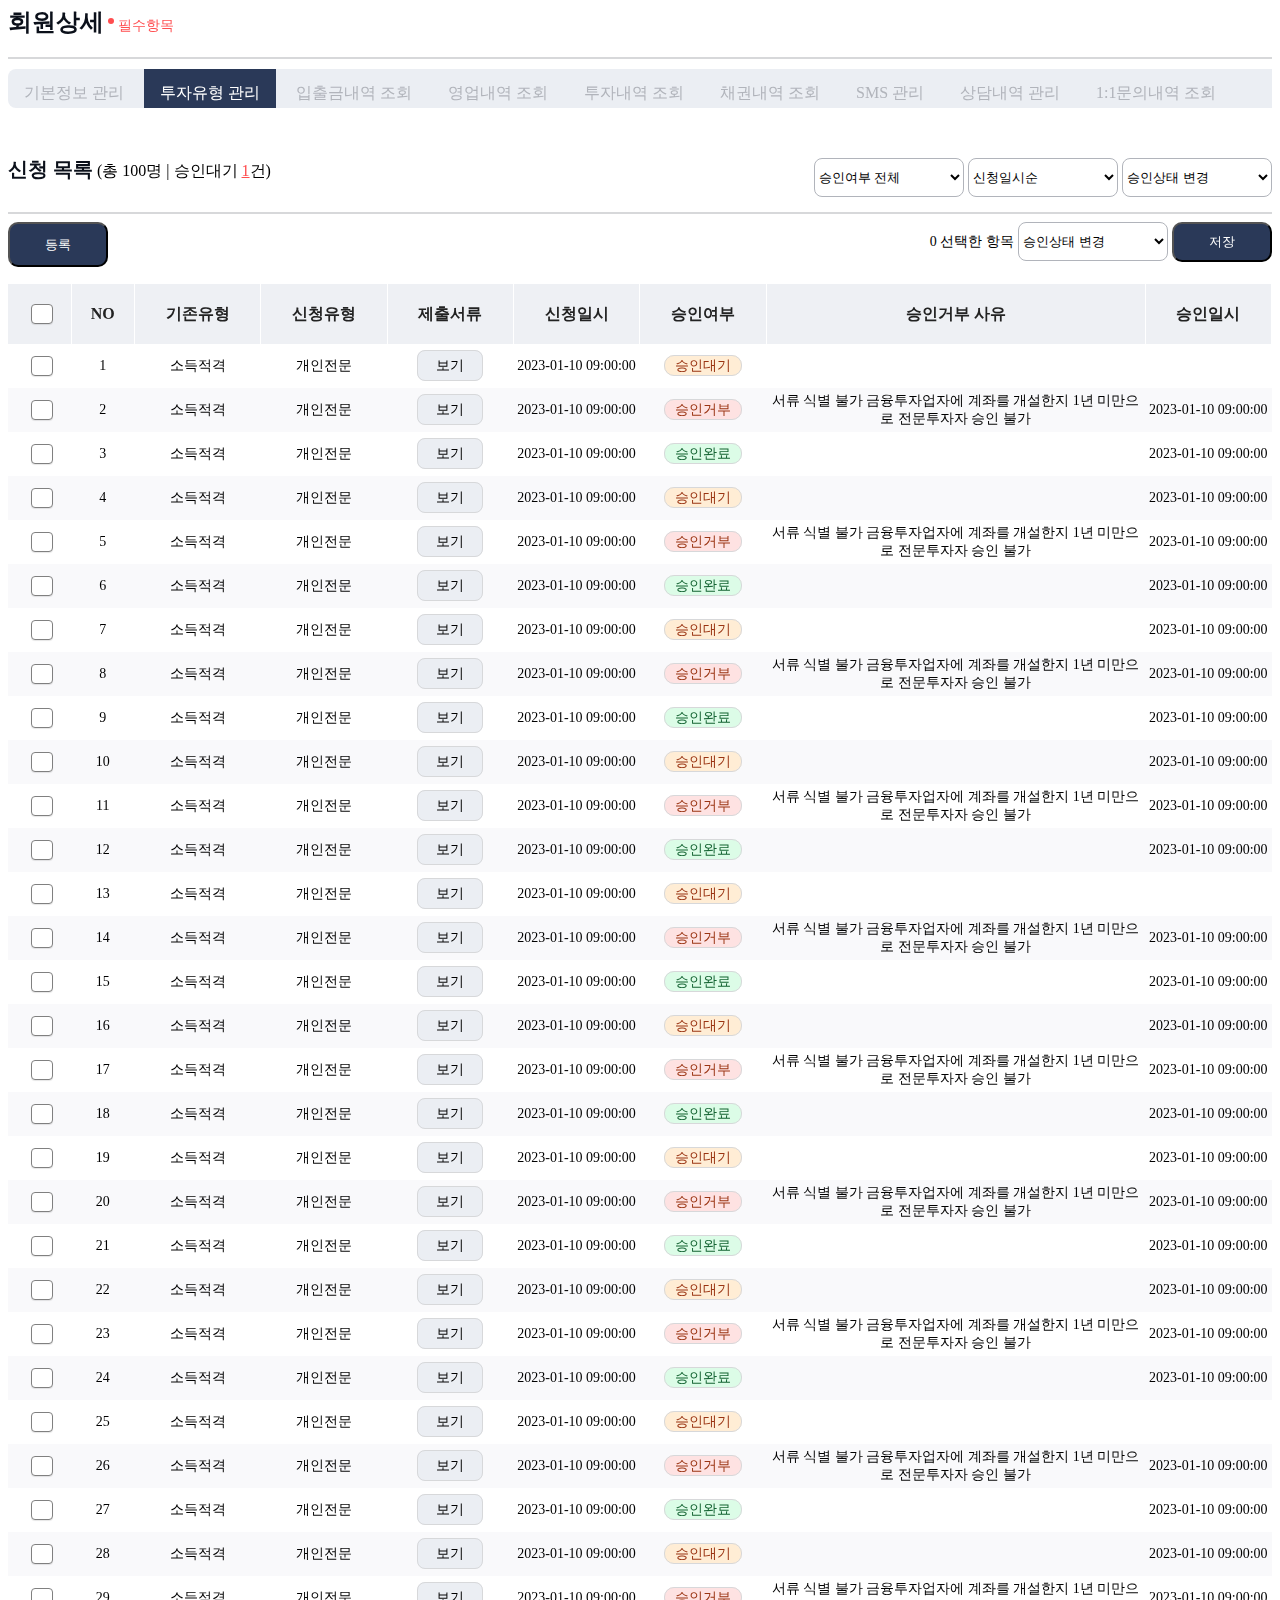
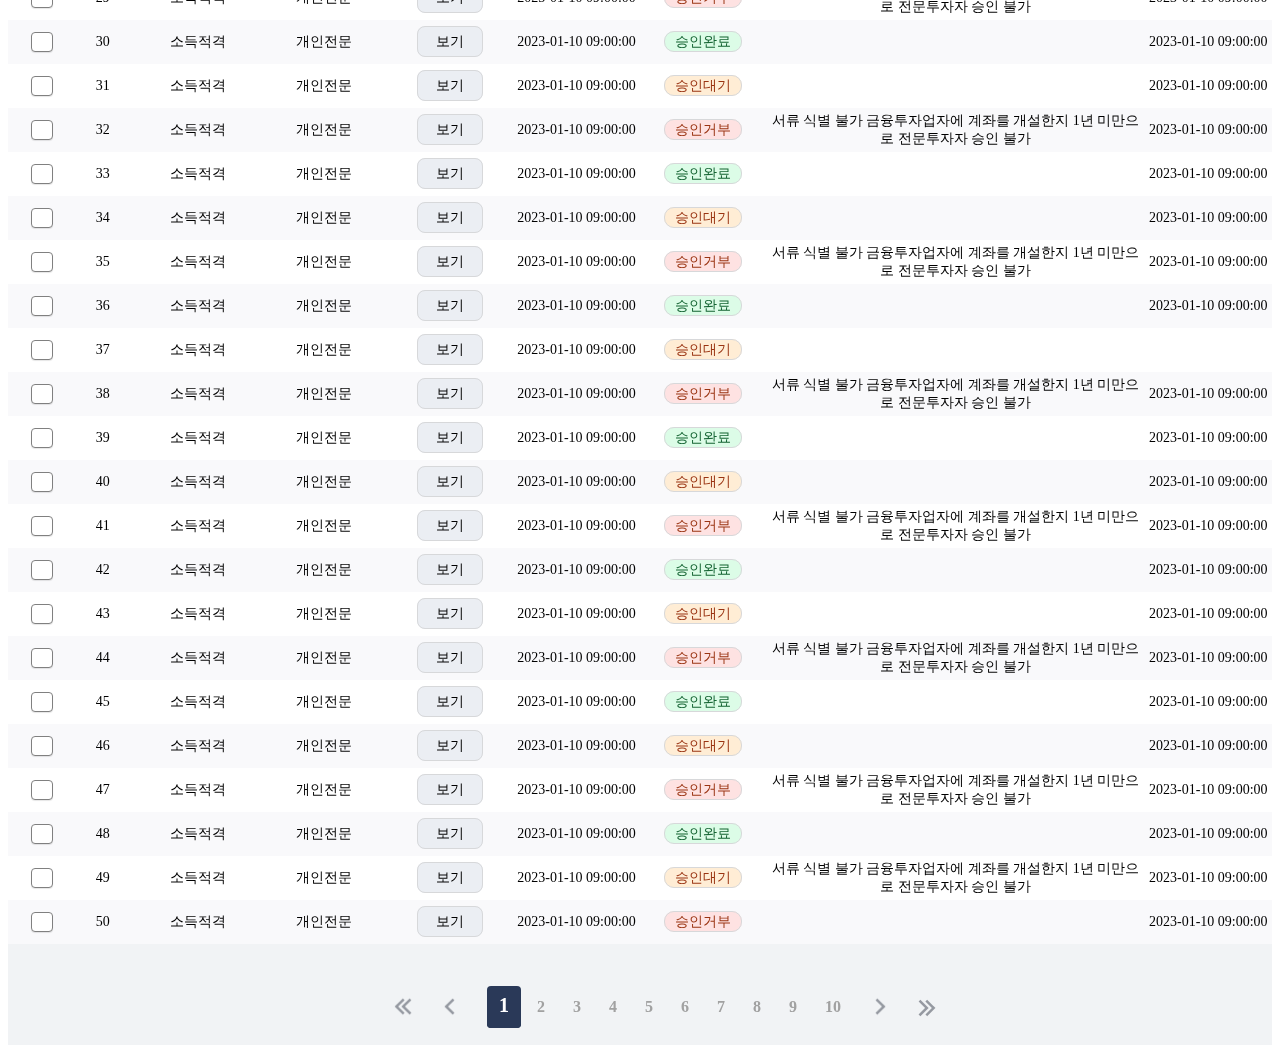
<file: index.html>
<!DOCTYPE html>
<html>

<head>
  <title>MUST FINTECT</title>
  <link rel="stylesheet" type="text/css" href="assets/css/style.css" />
</head>

<body>
  <!--Include the page header-->
  <div>
    <span>
      <span id="home-top1">회원상세</span> <sup><span id="dot"></span></sup> <span id="home-top2">필수항목</span>
    </span>
    <hr id="head-hr">
    <div id="nav-bar">
      <ul id="menu-link">
        <li><a>기본정보 관리</a></li>
        <li><a href="" class="active">투자유형 관리</a></li>
        <li><a>입출금내역 조회</a></li>
        <li><a>영업내역 조회</a></li>
        <li><a>투자내역 조회</a></li>
        <li><a>채권내역 조회</a></li>
        <li><a>SMS 관리</a></li>
        <li><a>상담내역 관리</a></li>
        <li><a>1:1문의내역 조회</a></li>
      </ul>
    </div>
  </div>
  <section class="home-sec">
    <div id="overlay" class="off-display"></div>
    <div>
      <span id="table-t1">신청 목록</span> <span id="tablet2">(총 100명 | 승인대기 <u>1</u>건)</span>
      <div class="action-select">
        <select class="table-filtters">
          <option value="승인여부 전체">승인여부 전체</option>
          <option value="승인대기">승인대기</option>
          <option value="승인완료">승인완료</option>
          <option value="승인거부">승인거부</option>
        </select>

        <select class="table-filtters">
          <option value="신청일시순">신청일시순</option>
          <option value="신청일시순">신청일시순</option>
          <option value="승인일시순">승인일시순</option>
        </select>
        
        <select class="table-filtters" id="change-approval">
          <option value="">승인상태 변경</option>
          <option value="0">승인완료</option>
          <option value="1">승인거부</option>
        </select>        
      </div>
    </div>
    <hr class="home-hr">
    <div>
      <button id="registration-btn" class="registration-btn">등록</button>
      <div class="float-right">
        <span class="table-t3 "><span id="item-counter">0</span> 선택한 항목</span>
        <select class="table-filtters">
          <option value="승인상태 변경">승인상태 변경</option>
  
        </select>  
        <button id="save-btn" class="save-btn">저장</button>     
      </div>
    </div>
  </section>
  <section>
    <table class="table1" width="100%">
      <thead>
        <th width="5%">
          <input class="c-checkbox" id="check-all-investment" class="check-investment" checked="false" onClick="handleAllCheckBox(this)" readonly/>
        </th>
        <th width="5%">NO</th>
        <th width="10%" class="no-wrap">기존유형</th>
        <th width="10%" class="no-wrap">신청유형</th>
        <th width="10%" class="no-wrap">제출서류</th>
        <th width="10%" class="no-wrap">신청일시</th>
        <th width="10%" class="no-wrap">승인여부</th>
        <th class="no-wrap" width="30%">승인거부 사유</th>
        <th width="10%" class="no-wrap">승인일시</th>
      </thead>
      <tbody>
        <tr>
        <td>
          <input type="checkbox-custom" class="c-checkbox" class="check-investment" checked="false" onClick="handleCheckboxCounter(this)" status="waiting" readonly/></td>
          <td>1</td>
          <td class="no-wrap">소득적격</td>
          <td class="no-wrap">개인전문</td>
          <td><span>보기</span></td>
          <td class="no-wrap">2023-01-10 09:00:00</td>
          <td><span class="badge-warning">승인대기</span></td>
          <td>&nbsp;</td>
          <td>&nbsp;</td>
        </tr>
        <tr>
        <td><input type="checkbox-custom" class="c-checkbox" class="check-investment" status="denied" checked="false" onClick="handleCheckboxCounter(this)" readonly/></td>
          <td>2</td>
          <td class="no-wrap">소득적격</td>
          <td class="no-wrap">개인전문</td>
          <td class="no-wrap"><span>보기</span></td>
          <td class="no-wrap">2023-01-10 09:00:00</td>
          <td><span class="badge-danger">승인거부</span></td>
          <td style="max-width: 100px;">서류 식별 불가 금융투자업자에 계좌를 개설한지 1년 미만으로 전문투자자 승인 불가</td>
          <td class="no-wrap">2023-01-10 09:00:00</td>
        </tr> 
        <tr>
          <td><input type="checkbox-custom" class="c-checkbox" class="check-investment" checked="false" onClick="handleCheckboxCounter(this)" status="approved" readonly/></td>
          <td>3</td>
          <td class="no-wrap">소득적격</td>
          <td class="no-wrap">개인전문</td>
          <td class="no-wrap"><span>보기</span></td>
          <td class="no-wrap">2023-01-10 09:00:00</td>
          <td><span class="badge-success">승인완료</span></td>
          <td style="max-width: 100px;">&nbsp;</td>
          <td class="no-wrap">2023-01-10 09:00:00</td>
        </tr>   
        <tr>
          <td><input type="checkbox-custom" class="c-checkbox" class="check-investment" checked="false" onClick="handleCheckboxCounter(this)" status="waiting" readonly/></td>
          <td>4</td>
          <td class="no-wrap">소득적격</td>
          <td class="no-wrap">개인전문</td>
          <td class="no-wrap"><span>보기</span></td>
          <td class="no-wrap">2023-01-10 09:00:00</td>
          <td><span class="badge-warning">승인대기</span></td>
          <td style="max-width: 100px;">&nbsp;</td>
          <td class="no-wrap">2023-01-10 09:00:00</td>
        </tr> 
        <tr>
          <td><input type="checkbox-custom" class="c-checkbox" class="check-investment" checked="false" onClick="handleCheckboxCounter(this)" status="denied" readonly/></td>
          <td>5</td>
          <td class="no-wrap">소득적격</td>
          <td class="no-wrap">개인전문</td>
          <td class="no-wrap"><span>보기</span></td>
          <td class="no-wrap">2023-01-10 09:00:00</td>
          <td><span class="badge-danger">승인거부</span></td>
          <td style="max-width: 100px;">서류 식별 불가 금융투자업자에 계좌를 개설한지 1년 미만으로 전문투자자 승인 불가</td>
          <td class="no-wrap">2023-01-10 09:00:00</td>
        </tr>
        <tr>
          <td><input type="checkbox-custom" class="c-checkbox" class="check-investment" checked="false" onClick="handleCheckboxCounter(this)" status="approved" readonly/></td>
          <td>6</td>
          <td class="no-wrap">소득적격</td>
          <td class="no-wrap">개인전문</td>
          <td class="no-wrap"><span>보기</span></td>
          <td class="no-wrap">2023-01-10 09:00:00</td>
          <td><span class="badge-success">승인완료</span></td>
          <td style="max-width: 100px;">&nbsp;</td>
          <td class="no-wrap">2023-01-10 09:00:00</td>
        </tr> 
        <tr >
          <td><input type="checkbox-custom" class="c-checkbox" class="check-investment" checked="false" onClick="handleCheckboxCounter(this)" status="waiting" readonly/></td>
          <td>7</td>
          <td class="no-wrap">소득적격</td>
          <td class="no-wrap">개인전문</td>
          <td class="no-wrap"><span>보기</span></td>
          <td class="no-wrap">2023-01-10 09:00:00</td>
          <td><span class="badge-warning">승인대기</span></td>
          <td style="max-width: 100px;">&nbsp;</td>
          <td class="no-wrap">2023-01-10 09:00:00</td>
        </tr> 
        <tr>
          <td><input type="checkbox-custom" class="c-checkbox" class="check-investment" checked="false" onClick="handleCheckboxCounter(this)" status="denied" readonly/></td>
          <td>8</td>
          <td class="no-wrap">소득적격</td>
          <td class="no-wrap">개인전문</td>
          <td class="no-wrap"><span>보기</span></td>
          <td class="no-wrap">2023-01-10 09:00:00</td>
          <td><span class="badge-danger">승인거부</span></td>
          <td style="max-width: 100px;">서류 식별 불가 금융투자업자에 계좌를 개설한지 1년 미만으로 전문투자자 승인 불가</td>
          <td class="no-wrap">2023-01-10 09:00:00</td>
        </tr>
        <tr>
          <td><input type="checkbox-custom" class="c-checkbox" class="check-investment" checked="false" onClick="handleCheckboxCounter(this)" status="approved" readonly/></td>
          <td>9</td>
          <td class="no-wrap">소득적격</td>
          <td class="no-wrap">개인전문</td>
          <td class="no-wrap"><span>보기</span></td>
          <td class="no-wrap">2023-01-10 09:00:00</td>
          <td><span class="badge-success">승인완료</span></td>
          <td style="max-width: 100px;">&nbsp;</td>
          <td class="no-wrap">2023-01-10 09:00:00</td>
        </tr> 
        <tr>
          <td><input type="checkbox-custom" class="c-checkbox" class="check-investment" checked="false" onClick="handleCheckboxCounter(this)" status="waiting" readonly/></td>
          <td>10</td>
          <td class="no-wrap">소득적격</td>
          <td class="no-wrap">개인전문</td>
          <td class="no-wrap"><span>보기</span></td>
          <td class="no-wrap">2023-01-10 09:00:00</td>
          <td><span class="badge-warning">승인대기</span></td>
          <td style="max-width: 100px;">&nbsp;</td>
          <td class="no-wrap">2023-01-10 09:00:00</td>
        </tr> 
        <tr>
          <td><input type="checkbox-custom" class="c-checkbox" class="check-investment" checked="false" onClick="handleCheckboxCounter(this)" status="denied" readonly/></td>
          <td>11</td>
          <td class="no-wrap">소득적격</td>
          <td class="no-wrap">개인전문</td>
          <td class="no-wrap"><span>보기</span></td>
          <td class="no-wrap">2023-01-10 09:00:00</td>
          <td><span class="badge-danger">승인거부</span></td>
          <td style="max-width: 100px;">서류 식별 불가 금융투자업자에 계좌를 개설한지 1년 미만으로 전문투자자 승인 불가</td>
          <td class="no-wrap">2023-01-10 09:00:00</td>
        </tr>
        <tr>
          <td><input type="checkbox-custom" class="c-checkbox" class="check-investment" checked="false" onClick="handleCheckboxCounter(this)" status="approved" readonly/></td>
          <td>12</td>
          <td class="no-wrap">소득적격</td>
          <td class="no-wrap">개인전문</td>
          <td class="no-wrap"><span>보기</span></td>
          <td class="no-wrap">2023-01-10 09:00:00</td>
          <td><span class="badge-success">승인완료</span></td>
          <td style="max-width: 100px;">&nbsp;</td>
          <td class="no-wrap">2023-01-10 09:00:00</td>
        </tr> 
        <tr>
          <td><input type="checkbox-custom" class="c-checkbox" class="check-investment" checked="false" onClick="handleCheckboxCounter(this)" status="waiting" readonly/></td>
          <td>13</td>
          <td class="no-wrap">소득적격</td>
          <td class="no-wrap">개인전문</td>
          <td><span>보기</span></td>
          <td class="no-wrap">2023-01-10 09:00:00</td>
          <td><span class="badge-warning">승인대기</span></td>
          <td>&nbsp;</td>
          <td>&nbsp;</td>
        </tr>
        <tr>
          <td><input type="checkbox-custom" class="c-checkbox" class="check-investment" checked="false" onClick="handleCheckboxCounter(this)" status="denied" readonly/></td>
          <td>14</td>
          <td class="no-wrap">소득적격</td>
          <td class="no-wrap">개인전문</td>
          <td class="no-wrap"><span>보기</span></td>
          <td class="no-wrap">2023-01-10 09:00:00</td>
          <td><span class="badge-danger">승인거부</span></td>
          <td style="max-width: 100px;">서류 식별 불가 금융투자업자에 계좌를 개설한지 1년 미만으로 전문투자자 승인 불가</td>
          <td class="no-wrap">2023-01-10 09:00:00</td>
        </tr> 
        <tr>
          <td><input type="checkbox-custom" class="c-checkbox" class="check-investment" checked="false" onClick="handleCheckboxCounter(this)" status="approved" readonly/></td>
          <td>15</td>
          <td class="no-wrap">소득적격</td>
          <td class="no-wrap">개인전문</td>
          <td class="no-wrap"><span>보기</span></td>
          <td class="no-wrap">2023-01-10 09:00:00</td>
          <td><span class="badge-success">승인완료</span></td>
          <td style="max-width: 100px;">&nbsp;</td>
          <td class="no-wrap">2023-01-10 09:00:00</td>
        </tr>   
        <tr>
          <td><input type="checkbox-custom" class="c-checkbox" class="check-investment" checked="false" onClick="handleCheckboxCounter(this)" status="waiting" readonly/></td>
          <td>16</td>
          <td class="no-wrap">소득적격</td>
          <td class="no-wrap">개인전문</td>
          <td class="no-wrap"><span>보기</span></td>
          <td class="no-wrap">2023-01-10 09:00:00</td>
          <td><span class="badge-warning">승인대기</span></td>
          <td style="max-width: 100px;">&nbsp;</td>
          <td class="no-wrap">2023-01-10 09:00:00</td>
        </tr> 
        <tr>
          <td><input type="checkbox-custom" class="c-checkbox" class="check-investment" checked="false" onClick="handleCheckboxCounter(this)" status="denied" readonly/></td>
          <td>17</td>
          <td class="no-wrap">소득적격</td>
          <td class="no-wrap">개인전문</td>
          <td class="no-wrap"><span>보기</span></td>
          <td class="no-wrap">2023-01-10 09:00:00</td>
          <td><span class="badge-danger">승인거부</span></td>
          <td style="max-width: 100px;">서류 식별 불가 금융투자업자에 계좌를 개설한지 1년 미만으로 전문투자자 승인 불가</td>
          <td class="no-wrap">2023-01-10 09:00:00</td>
        </tr>
        <tr>
          <td><input type="checkbox-custom" class="c-checkbox" class="check-investment" checked="false" onClick="handleCheckboxCounter(this)" status="approved" readonly/></td>
          <td>18</td>
          <td class="no-wrap">소득적격</td>
          <td class="no-wrap">개인전문</td>
          <td class="no-wrap"><span>보기</span></td>
          <td class="no-wrap">2023-01-10 09:00:00</td>
          <td><span class="badge-success">승인완료</span></td>
          <td style="max-width: 100px;">&nbsp;</td>
          <td class="no-wrap">2023-01-10 09:00:00</td>
        </tr> 
        <tr >
          <td><input type="checkbox-custom" class="c-checkbox" class="check-investment" checked="false" onClick="handleCheckboxCounter(this)" status="waiting" readonly/></td>
          <td>19</td>
          <td class="no-wrap">소득적격</td>
          <td class="no-wrap">개인전문</td>
          <td class="no-wrap"><span>보기</span></td>
          <td class="no-wrap">2023-01-10 09:00:00</td>
          <td><span class="badge-warning">승인대기</span></td>
          <td style="max-width: 100px;">&nbsp;</td>
          <td class="no-wrap">2023-01-10 09:00:00</td>
        </tr> 
        <tr>
          <td><input type="checkbox-custom" class="c-checkbox" class="check-investment" checked="false" onClick="handleCheckboxCounter(this)" status="denied" readonly/></td>
          <td>20</td>
          <td class="no-wrap">소득적격</td>
          <td class="no-wrap">개인전문</td>
          <td class="no-wrap"><span>보기</span></td>
          <td class="no-wrap">2023-01-10 09:00:00</td>
          <td><span class="badge-danger">승인거부</span></td>
          <td style="max-width: 100px;">서류 식별 불가 금융투자업자에 계좌를 개설한지 1년 미만으로 전문투자자 승인 불가</td>
          <td class="no-wrap">2023-01-10 09:00:00</td>
        </tr>
        <tr>
          <td><input type="checkbox-custom" class="c-checkbox" class="check-investment" checked="false" onClick="handleCheckboxCounter(this)" status="approved" readonly/></td>
          <td>21</td>
          <td class="no-wrap">소득적격</td>
          <td class="no-wrap">개인전문</td>
          <td class="no-wrap"><span>보기</span></td>
          <td class="no-wrap">2023-01-10 09:00:00</td>
          <td><span class="badge-success">승인완료</span></td>
          <td style="max-width: 100px;">&nbsp;</td>
          <td class="no-wrap">2023-01-10 09:00:00</td>
        </tr> 
        <tr>
          <td><input type="checkbox-custom" class="c-checkbox" class="check-investment" checked="false" onClick="handleCheckboxCounter(this)" status="waiting" readonly/></td>
          <td>22</td>
          <td class="no-wrap">소득적격</td>
          <td class="no-wrap">개인전문</td>
          <td class="no-wrap"><span>보기</span></td>
          <td class="no-wrap">2023-01-10 09:00:00</td>
          <td><span class="badge-warning">승인대기</span></td>
          <td style="max-width: 100px;">&nbsp;</td>
          <td class="no-wrap">2023-01-10 09:00:00</td>
        </tr> 
        <tr>
          <td><input type="checkbox-custom" class="c-checkbox" class="check-investment" checked="false" onClick="handleCheckboxCounter(this)" status="denied" readonly/></td>
          <td>23</td>
          <td class="no-wrap">소득적격</td>
          <td class="no-wrap">개인전문</td>
          <td class="no-wrap"><span>보기</span></td>
          <td class="no-wrap">2023-01-10 09:00:00</td>
          <td><span class="badge-danger">승인거부</span></td>
          <td style="max-width: 100px;">서류 식별 불가 금융투자업자에 계좌를 개설한지 1년 미만으로 전문투자자 승인 불가</td>
          <td class="no-wrap">2023-01-10 09:00:00</td>
        </tr>
        <tr>
          <td><input type="checkbox-custom" class="c-checkbox" class="check-investment" checked="false" onClick="handleCheckboxCounter(this)" status="approved" readonly/></td>
          <td>24</td>
          <td class="no-wrap">소득적격</td>
          <td class="no-wrap">개인전문</td>
          <td class="no-wrap"><span>보기</span></td>
          <td class="no-wrap">2023-01-10 09:00:00</td>
          <td><span class="badge-success">승인완료</span></td>
          <td style="max-width: 100px;">&nbsp;</td>
          <td class="no-wrap">2023-01-10 09:00:00</td>
        </tr>                                                     
        <tr>
          <td><input type="checkbox-custom" class="c-checkbox" class="check-investment" checked="false" onClick="handleCheckboxCounter(this)" status="waiting" readonly/></td>
          <td>25</td>
          <td class="no-wrap">소득적격</td>
          <td class="no-wrap">개인전문</td>
          <td><span>보기</span></td>
          <td class="no-wrap">2023-01-10 09:00:00</td>
          <td><span class="badge-warning">승인대기</span></td>
          <td>&nbsp;</td>
          <td>&nbsp;</td>
        </tr>
        <tr>
          <td><input type="checkbox-custom" class="c-checkbox" class="check-investment" checked="false" onClick="handleCheckboxCounter(this)" status="denied"  readonly/></td>
          <td>26</td>
          <td class="no-wrap">소득적격</td>
          <td class="no-wrap">개인전문</td>
          <td class="no-wrap"><span>보기</span></td>
          <td class="no-wrap">2023-01-10 09:00:00</td>
          <td><span class="badge-danger">승인거부</span></td>
          <td style="max-width: 100px;">서류 식별 불가 금융투자업자에 계좌를 개설한지 1년 미만으로 전문투자자 승인 불가</td>
          <td class="no-wrap">2023-01-10 09:00:00</td>
        </tr> 
        <tr>
          <td><input type="checkbox-custom" class="c-checkbox" class="check-investment" checked="false" onClick="handleCheckboxCounter(this)" status="approved" readonly/></td>
          <td>27</td>
          <td class="no-wrap">소득적격</td>
          <td class="no-wrap">개인전문</td>
          <td class="no-wrap"><span>보기</span></td>
          <td class="no-wrap">2023-01-10 09:00:00</td>
          <td><span class="badge-success">승인완료</span></td>
          <td style="max-width: 100px;">&nbsp;</td>
          <td class="no-wrap">2023-01-10 09:00:00</td>
        </tr>   
        <tr>
          <td><input type="checkbox-custom" class="c-checkbox" class="check-investment" checked="false" onClick="handleCheckboxCounter(this)" status="waiting" readonly/></td>
          <td>28</td>
          <td class="no-wrap">소득적격</td>
          <td class="no-wrap">개인전문</td>
          <td class="no-wrap"><span>보기</span></td>
          <td class="no-wrap">2023-01-10 09:00:00</td>
          <td><span class="badge-warning">승인대기</span></td>
          <td style="max-width: 100px;">&nbsp;</td>
          <td class="no-wrap">2023-01-10 09:00:00</td>
        </tr> 
        <tr>
          <td><input type="checkbox-custom" class="c-checkbox" class="check-investment" checked="false" onClick="handleCheckboxCounter(this)" status="denied" readonly/></td>
          <td>29</td>
          <td class="no-wrap">소득적격</td>
          <td class="no-wrap">개인전문</td>
          <td class="no-wrap"><span>보기</span></td>
          <td class="no-wrap">2023-01-10 09:00:00</td>
          <td><span class="badge-danger">승인거부</span></td>
          <td style="max-width: 100px;">서류 식별 불가 금융투자업자에 계좌를 개설한지 1년 미만으로 전문투자자 승인 불가</td>
          <td class="no-wrap">2023-01-10 09:00:00</td>
        </tr>
        <tr>
          <td><input type="checkbox-custom" class="c-checkbox" class="check-investment" checked="false" onClick="handleCheckboxCounter(this)" status="approved" readonly/></td>
          <td>30</td>
          <td class="no-wrap">소득적격</td>
          <td class="no-wrap">개인전문</td>
          <td class="no-wrap"><span>보기</span></td>
          <td class="no-wrap">2023-01-10 09:00:00</td>
          <td><span class="badge-success">승인완료</span></td>
          <td style="max-width: 100px;">&nbsp;</td>
          <td class="no-wrap">2023-01-10 09:00:00</td>
        </tr> 
        <tr >
          <td><input type="checkbox-custom" class="c-checkbox" class="check-investment" checked="false" onClick="handleCheckboxCounter(this)" status="waiting" readonly/></td>
          <td>31</td>
          <td class="no-wrap">소득적격</td>
          <td class="no-wrap">개인전문</td>
          <td class="no-wrap"><span>보기</span></td>
          <td class="no-wrap">2023-01-10 09:00:00</td>
          <td><span class="badge-warning">승인대기</span></td>
          <td style="max-width: 100px;">&nbsp;</td>
          <td class="no-wrap">2023-01-10 09:00:00</td>
        </tr> 
        <tr>
          <td><input type="checkbox-custom" class="c-checkbox" class="check-investment" checked="false" onClick="handleCheckboxCounter(this)" status="denied" readonly/></td>
          <td>32</td>
          <td class="no-wrap">소득적격</td>
          <td class="no-wrap">개인전문</td>
          <td class="no-wrap"><span>보기</span></td>
          <td class="no-wrap">2023-01-10 09:00:00</td>
          <td><span class="badge-danger">승인거부</span></td>
          <td style="max-width: 100px;">서류 식별 불가 금융투자업자에 계좌를 개설한지 1년 미만으로 전문투자자 승인 불가</td>
          <td class="no-wrap">2023-01-10 09:00:00</td>
        </tr>
        <tr>
          <td><input type="checkbox-custom" class="c-checkbox" class="check-investment" checked="false" onClick="handleCheckboxCounter(this)" status="approved" readonly/></td>
          <td>33</td>
          <td class="no-wrap">소득적격</td>
          <td class="no-wrap">개인전문</td>
          <td class="no-wrap"><span>보기</span></td>
          <td class="no-wrap">2023-01-10 09:00:00</td>
          <td><span class="badge-success">승인완료</span></td>
          <td style="max-width: 100px;">&nbsp;</td>
          <td class="no-wrap">2023-01-10 09:00:00</td>
        </tr> 
        <tr>
          <td><input type="checkbox-custom" class="c-checkbox" class="check-investment" checked="false" onClick="handleCheckboxCounter(this)" status="waiting" readonly/></td>
          <td>34</td>
          <td class="no-wrap">소득적격</td>
          <td class="no-wrap">개인전문</td>
          <td class="no-wrap"><span>보기</span></td>
          <td class="no-wrap">2023-01-10 09:00:00</td>
          <td><span class="badge-warning">승인대기</span></td>
          <td style="max-width: 100px;">&nbsp;</td>
          <td class="no-wrap">2023-01-10 09:00:00</td>
        </tr> 
        <tr>
          <td><input type="checkbox-custom" class="c-checkbox" class="check-investment" checked="false" onClick="handleCheckboxCounter(this)" status="denied" readonly/></td>
          <td>35</td>
          <td class="no-wrap">소득적격</td>
          <td class="no-wrap">개인전문</td>
          <td class="no-wrap"><span>보기</span></td>
          <td class="no-wrap">2023-01-10 09:00:00</td>
          <td><span class="badge-danger">승인거부</span></td>
          <td style="max-width: 100px;">서류 식별 불가 금융투자업자에 계좌를 개설한지 1년 미만으로 전문투자자 승인 불가</td>
          <td class="no-wrap">2023-01-10 09:00:00</td>
        </tr>
        <tr>
          <td><input type="checkbox-custom" class="c-checkbox" class="check-investment" checked="false" onClick="handleCheckboxCounter(this)" status="approved" readonly/></td>
          <td>36</td>
          <td class="no-wrap">소득적격</td>
          <td class="no-wrap">개인전문</td>
          <td class="no-wrap"><span>보기</span></td>
          <td class="no-wrap">2023-01-10 09:00:00</td>
          <td><span class="badge-success">승인완료</span></td>
          <td style="max-width: 100px;">&nbsp;</td>
          <td class="no-wrap">2023-01-10 09:00:00</td>
        </tr> 
        <tr>
          <td><input type="checkbox-custom" class="c-checkbox" class="check-investment" checked="false" onClick="handleCheckboxCounter(this)" status="waiting" readonly/></td>
          <td>37</td>
          <td class="no-wrap">소득적격</td>
          <td class="no-wrap">개인전문</td>
          <td><span>보기</span></td>
          <td class="no-wrap">2023-01-10 09:00:00</td>
          <td><span class="badge-warning">승인대기</span></td>
          <td>&nbsp;</td>
          <td>&nbsp;</td>
        </tr>
        <tr>
          <td><input type="checkbox-custom" class="c-checkbox" class="check-investment" checked="false" onClick="handleCheckboxCounter(this)" status="denied" readonly/></td>
          <td>38</td>
          <td class="no-wrap">소득적격</td>
          <td class="no-wrap">개인전문</td>
          <td class="no-wrap"><span>보기</span></td>
          <td class="no-wrap">2023-01-10 09:00:00</td>
          <td><span class="badge-danger">승인거부</span></td>
          <td style="max-width: 100px;">서류 식별 불가 금융투자업자에 계좌를 개설한지 1년 미만으로 전문투자자 승인 불가</td>
          <td class="no-wrap">2023-01-10 09:00:00</td>
        </tr> 
        <tr>
          <td><input type="checkbox-custom" class="c-checkbox" class="check-investment" checked="false" onClick="handleCheckboxCounter(this)" status="approved" readonly/></td>
          <td>39</td>
          <td class="no-wrap">소득적격</td>
          <td class="no-wrap">개인전문</td>
          <td class="no-wrap"><span>보기</span></td>
          <td class="no-wrap">2023-01-10 09:00:00</td>
          <td><span class="badge-success">승인완료</span></td>
          <td style="max-width: 100px;">&nbsp;</td>
          <td class="no-wrap">2023-01-10 09:00:00</td>
        </tr>   
        <tr>
          <td><input type="checkbox-custom" class="c-checkbox" class="check-investment" checked="false" onClick="handleCheckboxCounter(this)" status="waiting" readonly/></td>
          <td>40</td>
          <td class="no-wrap">소득적격</td>
          <td class="no-wrap">개인전문</td>
          <td class="no-wrap"><span>보기</span></td>
          <td class="no-wrap">2023-01-10 09:00:00</td>
          <td><span class="badge-warning">승인대기</span></td>
          <td style="max-width: 100px;">&nbsp;</td>
          <td class="no-wrap">2023-01-10 09:00:00</td>
        </tr> 
        <tr>
          <td><input type="checkbox-custom" class="c-checkbox" class="check-investment" checked="false" onClick="handleCheckboxCounter(this)" status="denied" readonly/></td>
          <td>41</td>
          <td class="no-wrap">소득적격</td>
          <td class="no-wrap">개인전문</td>
          <td class="no-wrap"><span>보기</span></td>
          <td class="no-wrap">2023-01-10 09:00:00</td>
          <td><span class="badge-danger">승인거부</span></td>
          <td style="max-width: 100px;">서류 식별 불가 금융투자업자에 계좌를 개설한지 1년 미만으로 전문투자자 승인 불가</td>
          <td class="no-wrap">2023-01-10 09:00:00</td>
        </tr>
        <tr>
          <td><input type="checkbox-custom" class="c-checkbox" class="check-investment" checked="false" onClick="handleCheckboxCounter(this)" status="approved" readonly/></td>
          <td>42</td>
          <td class="no-wrap">소득적격</td>
          <td class="no-wrap">개인전문</td>
          <td class="no-wrap"><span>보기</span></td>
          <td class="no-wrap">2023-01-10 09:00:00</td>
          <td><span class="badge-success">승인완료</span></td>
          <td style="max-width: 100px;">&nbsp;</td>
          <td class="no-wrap">2023-01-10 09:00:00</td>
        </tr> 
        <tr >
          <td><input type="checkbox-custom" class="c-checkbox" class="check-investment" checked="false" onClick="handleCheckboxCounter(this)" status="waiting" readonly/></td>
          <td>43</td>
          <td class="no-wrap">소득적격</td>
          <td class="no-wrap">개인전문</td>
          <td class="no-wrap"><span>보기</span></td>
          <td class="no-wrap">2023-01-10 09:00:00</td>
          <td><span class="badge-warning">승인대기</span></td>
          <td style="max-width: 100px;">&nbsp;</td>
          <td class="no-wrap">2023-01-10 09:00:00</td>
        </tr> 
        <tr>
          <td><input type="checkbox-custom" class="c-checkbox" class="check-investment" checked="false" onClick="handleCheckboxCounter(this)" status="denied" readonly/></td>
          <td>44</td>
          <td class="no-wrap">소득적격</td>
          <td class="no-wrap">개인전문</td>
          <td class="no-wrap"><span>보기</span></td>
          <td class="no-wrap">2023-01-10 09:00:00</td>
          <td><span class="badge-danger">승인거부</span></td>
          <td style="max-width: 100px;">서류 식별 불가 금융투자업자에 계좌를 개설한지 1년 미만으로 전문투자자 승인 불가</td>
          <td class="no-wrap">2023-01-10 09:00:00</td>
        </tr>
        <tr>
          <td><input type="checkbox-custom" class="c-checkbox" class="check-investment" checked="false" onClick="handleCheckboxCounter(this)" status="approved" readonly/></td>
          <td>45</td>
          <td class="no-wrap">소득적격</td>
          <td class="no-wrap">개인전문</td>
          <td class="no-wrap"><span>보기</span></td>
          <td class="no-wrap">2023-01-10 09:00:00</td>
          <td><span class="badge-success">승인완료</span></td>
          <td style="max-width: 100px;">&nbsp;</td>
          <td class="no-wrap">2023-01-10 09:00:00</td>
        </tr> 
        <tr>
          <td><input type="checkbox-custom" class="c-checkbox" class="check-investment" checked="false" onClick="handleCheckboxCounter(this)" status="waiting" readonly/></td>
          <td>46</td>
          <td class="no-wrap">소득적격</td>
          <td class="no-wrap">개인전문</td>
          <td class="no-wrap"><span>보기</span></td>
          <td class="no-wrap">2023-01-10 09:00:00</td>
          <td><span class="badge-warning">승인대기</span></td>
          <td style="max-width: 100px;">&nbsp;</td>
          <td class="no-wrap">2023-01-10 09:00:00</td>
        </tr> 
        <tr>
          <td><input type="checkbox-custom" class="c-checkbox" class="check-investment" checked="false" onClick="handleCheckboxCounter(this)" status="denied" readonly/></td>
          <td>47</td>
          <td class="no-wrap">소득적격</td>
          <td class="no-wrap">개인전문</td>
          <td class="no-wrap"><span>보기</span></td>
          <td class="no-wrap">2023-01-10 09:00:00</td>
          <td><span class="badge-danger">승인거부</span></td>
          <td style="max-width: 100px;">서류 식별 불가 금융투자업자에 계좌를 개설한지 1년 미만으로 전문투자자 승인 불가</td>
          <td class="no-wrap">2023-01-10 09:00:00</td>
        </tr>
        <tr>
          <td><input type="checkbox-custom" class="c-checkbox" class="check-investment" checked="false" onClick="handleCheckboxCounter(this)" status="approved" readonly/></td>
          <td>48</td>
          <td class="no-wrap">소득적격</td>
          <td class="no-wrap">개인전문</td>
          <td class="no-wrap"><span>보기</span></td>
          <td class="no-wrap">2023-01-10 09:00:00</td>
          <td><span class="badge-success">승인완료</span></td>
          <td style="max-width: 100px;">&nbsp;</td>
          <td class="no-wrap">2023-01-10 09:00:00</td>
        </tr> 
        <tr>
          <td><input type="checkbox-custom" class="c-checkbox" class="check-investment" checked="false" onClick="handleCheckboxCounter(this)" status="waiting" readonly/></td>
          <td>49</td>
          <td class="no-wrap">소득적격</td>
          <td class="no-wrap">개인전문</td>
          <td class="no-wrap"><span>보기</span></td>
          <td class="no-wrap">2023-01-10 09:00:00</td>
          <td><span class="badge-warning">승인대기</span></td>
          <td style="max-width: 100px;">서류 식별 불가 금융투자업자에 계좌를 개설한지 1년 미만으로 전문투자자 승인 불가</td>
          <td class="no-wrap">2023-01-10 09:00:00</td>
        </tr>
        <tr>
          <td><input type="checkbox-custom" class="c-checkbox" class="check-investment" checked="false" onClick="handleCheckboxCounter(this)" status="denied" readonly/></td>
          <td>50</td>
          <td class="no-wrap">소득적격</td>
          <td class="no-wrap">개인전문</td>
          <td class="no-wrap"><span>보기</span></td>
          <td class="no-wrap">2023-01-10 09:00:00</td>
          <td><span class="badge-danger">승인거부</span></td>
          <td style="max-width: 100px;">&nbsp;</td>
          <td class="no-wrap">2023-01-10 09:00:00</td>
        </tr>                                                             
      </tbody>     
    </table>  
    <div class="pagination">
      <ul>
        <li>
          <a href=""><img src="assets/images/left2.png" class="angle-left2"></span></a>
        </li>
        <li>
          <a href=""><img src="assets/images/left.png" class="angle-left"></span></a>  
        </li>
        <li><a href="" class="active">1</a></li>
        <li><a href="">2</a></li>
        <li><a href="">3</a></li>
        <li><a href="">4</a></li>
        <li><a href="">5</a></li>
        <li><a href="">6</a></li>
        <li><a href="">7</a></li>
        <li><a href="">8</a></li>
        <li><a href="">9</a></li> 
        <li><a href="">10</a></li>                
        <li>
          <a href=""><img src="assets/images/right.png" class="angle-right"></span></a>
        </li>
        <li>
          <a href=""><img src="assets/images/right2.png" class="angle-right2"></span></a>  
        </li>
      </ul> 
    </div>
  </section>
  <section id="new_investment_box" class="off-display">
    <div id="investment-box">
      <div class="modal-head">
        <h3 class="float-left">투자유형 변경</h3>
        <button class="close-btn" onClick="handleModalClose('new_investment_box')"><img src="assets/images/x.png" alt="X" width="20" height="20"/></button>
      </div>
        <br><br><br>
        <hr class="home-hr2"/>
      <div class="modal-body">
        <div id="invent-table">
          <div class="invent-table-row">
            <div class="invest-table-cell th">회원번호</div>
            <div class="invest-table-cell"><input type="text" value="abc111" /></div>
          </div>
          <div class="invent-table-row">
            <div class="invest-table-cell th">회원명/법인명</div>
            <div class="invest-table-cell"><input type="text" value="김길동" /></div>
          </div> 
          <div class="invent-table-row">
            <div class="invest-table-cell th">회원명/법인명 <sup><span id="dot"></span></sup></div>
            <div class="invest-table-cell">
              <select>
                <option value="일반개인">일반개인</option>
                <option value="일반개인">일반개인</option>
                <option value="소득적격">소득적격</option>
                <option value="개인전문">개인전문</option>
                <option value="법인">법인</option>
                <option value="여신금융">여신금융</option>
                <option value="P2P온투">P2P온투</option>
              </select>
            </div>
          </div>   
          <div class="invent-table-row">
            <div class="invest-table-cell th">회원명/법인명 <sup><span id="dot"></span></sup></div>
            <div class="invest-table-cell">
              <span class="fileupload">파일 선택</span>
              <input type="file" id="upload-input" />
              <div id="upload-name">

              </div>
            </div>
          </div>                    
        </div>
        <ul id="modal-info">
          <li>파일 형식은 jpg, jpeg, gif, png, pdf만 가능합니다.</li>
          <li>최대 10개, 100MB까지 등록이 가능합니다.</li>
        </ul>
      </div>
      <hr class="home-hr2"/>
      <div class="modal-footer">
        <button id="btn-save">저장</button>
        <button id="btn-cancel" onClick="handleModalClose('new_investment_box')">취소</button>
      </div>
    </div>
  </section>
  <section id="modal-not-selected" class="center off-display">
    <div class="item-not-selected-modal">
      <span class="modal-header">
        <img src="assets/images/caution.png" alt="!" /><button class="close-btn" onClick="handleModalClose('modal-not-selected')"><img src="assets/images/x.png" alt="X" width="20" height="20"/></button>
      </span>
      <div class="modal-body">
        <label class="modal-title">선택된 신청건이 없습니다.</label><br>
        <span class="check-container">
          <button class="check-btn" onClick="handleModalClose('modal-not-selected')">확인</button>
        </span>
      </div>
    </div>
  </section>

  <section id="modal-change-approval" class="center modal off-display">
    <div class="item-not-selected-modal">
      <span class="modal-header">
        <img src="assets/images/caution.png" alt="!" /><button class="close-btn" onClick="handleModalClose('modal-change-approval')"><img src="assets/images/x.png" alt="X" width="20" height="20"/></button>
      </span>
      <div class="modal-body">
        <label class="modal-title">선택된 2건의 승인상태를 변경하시겠습니까?</label>
      </div>
      <div class="modal-footer">
        <button id="btn-save">확인</button>
        <button id="btn-cancel" onClick="handleModalClose('modal-change-approval')">취소</button>
      </div>
    </div>
  </section>  

  <section id="modal-save" class="center off-display modal">
    <div class="item-not-selected-modal">
      <span class="modal-header">
        <img src="assets/images/save.png" alt="save" /><button class="close-btn" onClick="handleModalClose('modal-save')"><img src="assets/images/x.png" alt="X" width="20" height="20"/></button>
      </span>
      <div class="modal-body">
        <label class="modal-title">저장되었습니다.</label><br>
        <span class="check-container">
          <button class="check-btn" onClick="handleModalClose('modal-save')">확인</button>
        </span>
      </div>
    </div>
  </section>  

  <section id="modal-already-approved" class="center off-display modal">
    <div class="item-not-selected-modal">
      <span class="modal-header">
        <img src="assets/images/caution.png" alt="X" /><button class="close-btn" onClick="handleModalClose('modal-already-approved')"><img src="assets/images/x.png" alt="X" width="20" height="20"/></button>
      </span>
      <div class="modal-body">
        <label class="modal-title">이미 승인 완료된 회원입니다.</label><br>
        <span class="check-container">
          <button class="check-btn" onClick="handleModalClose('modal-already-approved')">확인</button>
        </span>
      </div>
    </div>
  </section>   

  <section id="modal-denied" class="center off-display modal">
    <div class="item-not-selected-modal">
      <span class="modal-header">
        <img src="assets/images/caution.png" alt="X" /><button class="close-btn" onClick="handleModalClose('modal-denied')"><img src="assets/images/x.png" alt="X" width="20" height="20"/></button>
      </span>
      <div class="modal-body">
        <label class="modal-title">이미 승인 거부된 회원입니다.</label><br>
        <span class="check-container">
          <button class="check-btn" onClick="handleModalClose('modal-denied')">확인</button>
        </span>
      </div>
    </div>
  </section>   
  <section id="modal-rejection-reason" class="off-display center">
    <div id="rejection-modal">
      <div class="modal-head">
        <h3 class="float-left">승인거부 사유 입력</h3>
        <button class="close-btn" onClick="handleModalClose('modal-rejection-reason')"><img src="assets/images/x.png" alt="X" width="20" height="20"/></button>
      </div>
      <br><br><br>
      <hr class="home-hr2"/>
      <div class="modal-body">
        <div id="invent-table">
          <div class="invent-table-row">
            <div class="invest-table-cell th">회원번호</div>
            <div class="invest-table-cell"><input type="text" value="abc111" /></div>
          </div>
          <div class="invent-table-row">
            <div class="invest-table-cell th">회원명/법인명</div>
            <div class="invest-table-cell"><input type="text" value="김길동" /></div>
          </div>   
          <div class="invent-table-row">
            <div class="invest-table-cell th">승인거부 사유 <sup><span id="dot"></span></sup></div>
            <div class="invest-table-cell">
              
              <input type="checkbox" class="reject-checkbox" name="reason" /> <label>서류 식별 불가</label> <br>
              <input type="checkbox" class="reject-checkbox" name="reason" /> <label>필수 서류 누락</label> <br>  
              <input type="checkbox" class="reject-checkbox" name="reason" /> 서류의 내용이 등록된 회원정보와 다름<label></label> <br>   
              <input type="checkbox" class="reject-checkbox" name="reason" />서류에 누락된 내용이 있음 (필수정보, 회사직인, 본인날인, 본인서명 등)<label></label> <br> 
              <input type="checkbox" class="reject-checkbox" name="reason"/>서류의 유효기간이 초과됨<label></label> <br>                              
              <input type="checkbox" class="reject-checkbox" name="reason" id="attach-box-visible" />직접 입력<label></label> <br>   
              <textarea class="rejection-remark" placeholder="사유 입력"></textarea>         
            </div>
          </div>                               
        </div>
        <table class="attached-table off-display" id="attached-table" >
          <tr>
              <td class="cell-th">최근저장일시</td>
              <td class="cell-td"><input type="datetime" class="td-input" value="2022-01-01 09:00:00" /></td>
              <td class="cell-th">관리자</td>
              <td class="cell-td"><input type="text" class="td-input" value="김관리자" /></td>
          </tr>
        </table>
      </div>
      <br>
      <hr class="home-hr2"/>
      <div class="modal-footer">
        <button id="btn-save">저장</button>
        <button id="btn-cancel" class="btn-reject" onClick="handleModalClose('modal-rejection-reason')">취소</button>
      </div>
    </div>
  </section>

  <section id="modal-file-upload-type" class="center off-display modal">
    <div class="item-not-selected-modal" style="width: 430px;height: 230px;">
      <span class="modal-header">
        <img src="assets/images/caution.png" alt="X" /><button class="close-btn" onClick="handleModalClose('modal-file-upload-type')"><img src="assets/images/x.png" alt="X" width="20" height="20"/></button>
      </span>
      <div class="modal-body">
        <label class="modal-title">jpg, jpeg, gif, png, pdf 파일만 등록 가능합니다.</label><br>
        <span class="check-container">
          <button class="check-btn" onClick="handleModalClose('modal-file-upload-type')">확인</button>
        </span>
      </div>
    </div>
  </section>
  
  <section id="modal-file-upload-limit" class="center off-display modal">
    <div class="item-not-selected-modal" style="width: 430px;height: 230px;">
      <span class="modal-header">
        <img src="assets/images/caution.png" alt="X" /><button class="close-btn" onClick="handleModalClose('modal-file-upload-limit')"><img src="assets/images/x.png" alt="X" width="20" height="20"/></button>
      </span>
      <div class="modal-body">
        <label class="modal-title">최대 10개까지 등록 가능합니다.</label><br>
        <span class="check-container">
          <button class="check-btn" onClick="handleModalClose('modal-file-upload-limit')">확인</button>
        </span>
      </div>
    </div>
  </section> 
  
  <section id="modal-file-upload-file-size" class="center off-display modal">
    <div class="item-not-selected-modal" style="width: 430px;height: 230px;">
      <span class="modal-header">
        <img src="assets/images/caution.png" alt="X" /><button class="close-btn" onClick="handleModalClose('modal-file-upload-file-size',false)"><img src="assets/images/x.png" alt="X" width="20" height="20"/></button>
      </span>
      <div class="modal-body">
        <label class="modal-title">최대 100MB까지 등록 가능합니다.</label><br>
        <span class="check-container">
          <button class="check-btn" onClick="handleModalClose('modal-file-upload-file-size',false)">확인</button>
        </span>
      </div>
    </div>
  </section>  

  <section id="view-uploaded-file" class="center off-display">
    <div id="investment-box" style="height:800px">
      <div class="modal-head">
        <h3 class="float-left">서류 보기</h3>
        <button class="close-btn" onClick="handleModalClose('view-uploaded-file')"><img src="assets/images/x.png" alt="X" width="20" height="20"/></button>
      </div>
        <br><br>
        <hr class="home-hr2"/>
        <div class="modal-body">
          <div id="invent-table">
   
            <div class="invent-table-row" >
              <div class="invest-table-cell th custom"><label class="file-label">서류 <sup><span id="dot"></span></sup></label></div>
              <div class="invest-table-cell custom">
                <div id="view-files">
                  
                </div>
              </div>
            </div>                    
          </div>
        </div>
        <hr class="home-hr2"/>
        <div class="modal-footer">
          <button id="btn-save">파일 다운로드</button>
          <button id="btn-cancel" onClick="handleModalClose('view-uploaded-file')">확인</button>
        </div>
    </div>
  </section>   
  <script type="text/javascript" src="assets/js/script.js"></script>
</body>

</html>
</file>
<file: assets/css/style.css>
body{
  font-family: Pretendard;
}
.off-display{
  display: none;
}
#dot {
  height: 6px;
  width: 6px;
  background-color: #FF4D4F;
  border-radius: 50%;
  display: inline-block;
}

#home-top1{
  font-family: Pretendard;
  font-size: 24px;
font-weight: 700;
line-height: 28.64px;
text-align: left;
color: #0B101A;

}

#home-top2{
font-family: Pretendard;
font-size: 14px;
font-weight: 500;
line-height: 16.8px;
text-align: left;
color:#FF4D4F;
}

#head-hr{
  margin-top:20px;
  border: 1px solid #D7D8DA
}

.home-hr{
  margin-top:30px;
  border: 1px solid #D7D8DA
}

.home-hr2{
  border: 1px solid #D7D8DA;
}

#nav-bar{
  margin-top: 10px;
  border-radius: 5px;
}
#menu-link{
  list-style-type: none;
  background-color: #EBEEF3;
  margin: 0px;
  padding: 0px;
  overflow: auto;
  border-radius: 8px 0px 0px 8px;
  max-height: 39.55px;
}
#menu-link li{
  display: inline;
}

#menu-link li a {
    display: inline-block;
    color: #B1B4BB;
    text-align: center;
    padding: 14px 16px;
    text-decoration: none;
    font-size: 16px;
}
li a[class='active']{
  background: #2A3958;
  border-bottom: 4px solid #2A3958;
  color:#FFFFFF !important;
  font-family: Pretendard;
  font-size: 16px;
  font-weight: 500;
  text-align: center;
  
}

.home-sec{
  margin-top: 50px;
}

span u{
  color : #FF4D4F;
}

.action-select{
  float: right;
}

#table-t1{
  font-size: 20px;
  font-weight: bolder;
  line-height: 23.87px;
  text-align: left;
  color: #0B101A;

  
}

#table-t2{
  font-size: 14px;
  font-weight: 500;
  text-align: left;
  line-height: 16.71px;
  color: #5A616A;

}

.table-t3{
  font-size: 14px;
  font-weight: 500;
  line-height: 16.71px;
  text-align: left;
   
}

.table-filtters{
  border-radius: 8px;
  height: 39px;
  width: 150.15px;
  border: 1px solid #B1B4BB;
  background-color: #FFFFFF;
}

.dropdown {
  position: relative;
  display: inline-block;
  border-radius: 8px;
  height: 39px;
  width: 150.15px;
  border: 1px solid #B1B4BB;
  background-color: #FFFFFF;  
}

.dropdown-content {
  display: none;
  position: absolute;
  background-color: #FFFFFF;
  min-width: 160px;
  box-shadow: 0px 8px 16px 0px rgba(0,0,0,0.2);
  z-index: 1;
  max-width: 150.15px;
  bottom: -108px;
  border-radius: 8px;
}

.dropdown:hover .dropdown-content {
  display: block;
}

.select-option{
  text-indent: 10%;
  font-size: 16px;
  padding-top: 6px 46px 6px 16px;
  gap: 10px;
}

.select-option:hover{
  background: #2A3958;
  color: #FFFFFF;
  font-weight: 500;
}

#dropdown-first{
  font-size: 16px;
  font-weight: 400;
  position: relative;
  top: 12px;
  margin-left: 5px;
  letter-spacing: normal;
}

.fa-angle-down{
  position: relative;
  right: -22px;
  border:1px;
}

.caret-up {
  content: "\25bc";
  color: grey;
}

.registration-btn{
  float : left;
  color: #FFFFFF;
  background-color: #2A3958;
  border-radius: 10px;
  width: 100px;
  height: 45px;
}

.save-btn{
  color: #FFFFFF;
  background-color: #2A3958;
  border-radius: 10px;
  width: 100px;
  height: 40px;
}

.float-right{
  float:right;
  display: inline;
}

.float-left{
  float:left;
  display: inline;
}

thead{
  background: #EEF0F4;
  height: 60px;
}


thead th{
  color: #222222;
  font-weight: 600;
  font-size: 16px;
  line-height: 16px;
  border-right: 1px solid white;
}

.table1{
  margin-top: 70px;
  font-family:Pretendard;
  border-collapse: collapse;
}

th input, td input{
  height: 16px;
  width: 16px;
  border-radius: 4px;
  border: 0.5px solid #D7D8DA;
  box-shadow: 0px 2px 5px 0px #5960781A;
  box-shadow: 0px 0px 0px 1px #464F6029;
  box-shadow: 0px 1px 1px 0px #0000001A;
  
}

td span{
  background: #EBEEF3;
  width: 61px;
  height: Fixed (29px)px;
  top: 8px;
  left: 311px;
  padding: 7px 18px 7px 18px;
  gap: 10px;
  border-radius: 8px;
  opacity: 0px;
  border: 1px solid #D7D8DA;
  
}

tr{
  margin: 10px 5px 10px 5px;
  height: 44px;
  max-height: 40px;
}

tr td{
  text-align: center;
  font-size: 14px;
}

span.badge-warning{
max-width: 69px;
height: 20px;
padding: 2px 10px 2px 10px;
gap: 6px;
border-radius: 10px;
opacity: 0px;
background-color: #FFEDD5;
color:#9A3412;
font-weight: 500;
font-size: 14px;
font-family: Pretendard;
white-space: nowrap;
}

span.badge-danger{
  width: 69px;
  height: 20px;
  padding: 2px 10px 2px 10px;
  gap: 6px;
  border-radius: 10px;
  opacity: 0px;
  background-color: #FEE2E2;
  color:#9A3412;
  font-weight: 500;
  font-size: 14px;
  font-family: Pretendard;
  white-space: nowrap;
  }

  span.badge-success{
    width: 69px;
    height: 20px;
    padding: 2px 10px 2px 10px;
    gap: 6px;
    border-radius: 10px;
    opacity: 0px;
    background-color: #DCFCE7;
    color:#166534;
    font-weight: 500;
    font-size: 14px;
    font-family: Pretendard;
    white-space: nowrap;
    }

  .no-wrap{
    white-space: nowrap;
  }

  .stribe-row2{
    background-color: #F9F9FB;
    height: 44px;
  }

  tr:nth-child(even){
    background-color: #F9F9FB;
    height: 44px;
  }

  .pagination{
    list-style-type: none;    
    padding: 12px 20px 12px 20px;
    background: #F1F3F5;
    text-align: center;
  }
  .pagination li i{
    color: blue;
  }

  .pagination li{
    display: inline-block;

  }  

  .pagination li a.active{
    background-color: #2A3958;
    color: #F5F5F5;
    font-size: 20px;
  }

  .pagination li a{
    height: 40px;
    width: 40px;    
    font-weight: 700;
    font-size: 20px;
    text-decoration: none;
    padding:8px 12px 8px 12px;
    border-radius: 4px;
    color: #A1A1A1;
    font-size: 16px;

  }

  #investment-box{
    height: 670px;
    width: 800px;
    margin: 20px 15px 20px 15px;
    box-shadow: 0px 20px 24px -4px #1018281A;
    border-radius: 12px;  
    border: 1px solid #1018280A;   
    background-color: white;
    z-index: 999;
  }

  #new_investment_box{
    position: absolute;
    left: 50%;
    top: 50%;
    transform: translate(-50%, -50%);    
  }

  .center{
    position: absolute;
    left: 50%;
    top: 50%;
    transform: translate(-50%, -50%);    
  }

  #overlay {
    position: fixed; /* Sit on top of the page content */
    width: 100%; /* Full width (cover the whole page) */
    height: 100%; /* Full height (cover the whole page) */
    top: 0;
    left: 0;
    right: 0;
    bottom: 0;
    background-color: rgba(0,0,0,0.5); /* Black background with opacity */
    z-index: 0; /* Specify a stack order in case you're using a different order for other elements */
    cursor: pointer; /* Add a pointer on hover */
  }  

  .modal-btn{
    background-color: white;
    border: none;
    color :  #5A616A;
    font-size: 20px;
    margin-top: 20px;
  }

  .modal-footer{
    margin-top: 20px;
    text-align: center;
  }

  #btn-save{
    background-color: #2A3958;
    color: #FFFFFF;
    font-size: 16px;
    font-weight: 600;
    line-height: 19.2px;
    padding: 15px 15px 15px 15px;
    width: 150px;
    max-height: 44px;
    border-radius: 10px;
  }

  #btn-cancel{
    background-color: #FFFFFF;;
    color: #2A3958;
    font-size: 16px;
    font-weight: 600;
    line-height: 19.2px;
    padding: 15px 15px 15px 15px;
    width: 150px;
    max-height: 44px;
    border-radius: 10px;
    border: 1.5px solid #2A3958;
  }

  #modal-info{
    font-weight: 400;
    font-size: 13px;
    letter-spacing: -0.02px;
    line-height: 19.5px;
  }

  #invent-table{
    display: table;
    margin-top: 20px;
  }

  .invent-table-row{
    display: table-row;
    outline: 1px solid #D7D8DA;  
  }

  .invest-table-cell{
    display: table-cell;
    padding: 20px;
    width: 500px;
    max-height: 15px;
  }

  .invest-table-cell input[type='text']{
    border:0px;
    height: 20px;
    width: 100%;
  }  

  .table-cell{
    display: table-cell;
    padding: 20px;
    width: 200px;
    max-height: 15px;
  }

  .table-cell input[type='date'] input[type='text']{
    border:0px;
    height: 20px;
    width: 150px;
  }  

  .invest-table-cell select{
    border-radius: 8px;
    padding: 10px 12px 10px 12px;
    width: 282.15px;
    height: 37px;
    border: 1px solid #B1B4BB;
  }

  .invest-table-cell span.fileupload{
    width: Hug (76px)px;
    height: Hug (37px)px;
    top: 6px;
    left: 168px;
    padding: 10px 12px 10px 12px;
    gap: 21px;
    border-radius: 8px;
    border: 1px solid #D7D8DA;
    opacity: 0px;
    background-color: #EBEEF3;
    ;
  }

  .invest-table-cell.th{
    background-color: #EBEEF3;
    max-width: 170px;
    white-space: nowrap;
    ;
  }

  .invest-table-cell.th.custom{
    background-color: #EBEEF3;
    max-width: 170px;
    white-space: nowrap;
    height: 500px;
  }

  .invest-table-cell{
    display: table-cell;
    padding: 20px;
    width: 500px;
    max-height: 500px;   
  }

  .check-investment{
    width: 16px;
    height: 16px;
    border-radius: 4px;
  }

  .check-investment .bg{
    accent-color: #DDE0E5;
  }

  .c-checkbox{
    width: 16px ;
    height: 16px ;
    border-radius: 4px;
    border: 1px solid grey;
    background-color: #ffffff;
    margin: 5px 10px 5px 15px;
    cursor: default;
  }

  .tick-checkbox{
    background-color: #DDE0E5;
    box-shadow: 0px 2px 5px 0px #5960781A;
    box-shadow: 0px 0px 0px 1px #464F6029;
    box-shadow: 0px 1px 1px 0px #0000001A;
  }

  .item-not-selected-modal{
    width: 400px;
    height: 198px;
    padding: 24px 30px 0px 24px;
    border-radius: 12px;
    box-shadow: 0px 8px 8px -4px #1018280A;
    box-shadow: 0px 20px 24px -4px #1018281A;
    
  }


.modal-body{
  margin-top: 5px;
  padding: 20px 24px 0px 24px;
}

.modal-title{
  color:#0B101A;
  font-size: 18px;
  font-weight: 600;
}
.close-btn{
  float: right;
  background: none;
  border: 0px;
  margin-top: 10px;
}

.check-btn{
  margin-top: 50px;
  display: block;
  margin: auto;
  margin-top: 35px;
  width: 200px;
  height: 60px;
  padding: 12px 16px 12px 16px;
  gap: 10px;
  border-radius: 10px;
  opacity: 0px;
  background-color: #2A3958;
  color:#ffffff;
  font-size: 26px;
}

.modal-btn{
  margin-top: 50px;
  display: block;
  margin: auto;
  padding: 12px 16px 12px 16px;
  border-radius: 10px;
  opacity: 0px;
  background-color: #2A3958;
  color:#ffffff;
  font-size: 26px;
}

.modal-btn-inverse{
  margin-top: 50px;
  display: block;
  margin: auto;
  padding: 12px 16px 12px 16px;
  border-radius: 10px;
  opacity: 0px;
  background-color: #ffffff;
  color:#2A3958;
  font-size: 26px;
  border:1.5px solid #2A3958;
}

#modal-not-selected{
  background-color: white;
  border-radius: 12px;
}

.modal{
  background-color: white;
  border-radius: 12px;
  
}

.btn-group{
  display: inline-block;
}

.reject-checkbox{
  width: 20px;
  height: 20px;
  border-radius: 6px;
  border: 1px solid #D7D8DA;
  opacity: 0px;
  accent-color: #DDE0E5;
  padding: 5px;
}

#rejection-modal{
  height: 750px;
  width: 800px;
  margin: 20px 15px 20px 15px;
  box-shadow: 0px 20px 24px -4px #1018281A;
  border-radius: 12px;  
  border: 1px solid #1018280A;   
  background-color: white;
  z-index: 999;
}

.rejection-remark{
  width: 552px;
  height: 100px;
  border-radius: 8px;
  border: 1px solid #B1B4BB;
  color: #B1B4BB;
  background-color: #DDE0E5;
  margin-top: 10px;
  padding: 12px 0px 0px 12px;
  overflow: scroll;
}

.modal-head{
  padding: 20px 24px 0px 24px;
}

.cell-th{
  padding: 20px;
  color: black;
  background-color: #EBEEF3;
  width: 110px;
  white-space: nowrap;
  border-top: 1px solid #D7D8DA;
  border-left: 1px solid #D7D8DA;
  border-bottom: 1px solid #D7D8DA;
}


.cell-td{
  padding: 20px;
  width: 200px;
  white-space: nowrap;
  border-top: 1px solid #D7D8DA;
  border-right: 1px solid #D7D8DA;
  border-bottom: 1px solid #D7D8DA;  
}

.td-input{
  width:150px;
  font-size: 14px;
  font-weight: 400;
  border: 0px;
  box-shadow: none !important;
}

.attached-table{
  margin-top: 20px;
  width: 761px;
  margin-left: -3px;
}


#upload-input{
  display: none;
}

.fileupload{
  cursor: default;
  margin-bottom: 20px;
}

#upload-name{
  display: block;
  margin-left: 120px;
  margin-top: -30px;
}

.close-fileupload{
  position: relative;
  top: 5px;
  left: 7px;
}

.span-fileupload{
  padding-right: 20px;
}

.file-upload{
  position: relative;
  top: 50%;
}

#view-files{
  overflow: overlay; 
  max-height: 500px;
  width: 100%;
  padding-right: 22px;
}

.file-frame{
  border-radius: 10px;
  border: 1px solid #B1B4BB;
  height: 500px;
  margin-bottom: 5px;
  width: 100%;
}

.file-label{
  position: relative;
  top: 50%;
}

.angle-left{
  width: 40px;
  height: 40px;
  position: relative;
  top: 15px;
}

.angle-left2{
  width: 40px;
  height: 40px;
  position: relative;
  top: 15px;
  right: -20px;
}

.angle-right{
  width: 40px;
  height: 40px;
  position: relative;
  top: 15px;
  left: -10px;
}

.angle-right2{
  position: relative;
  top: 7px;
  left: -20px;
}
</file>
